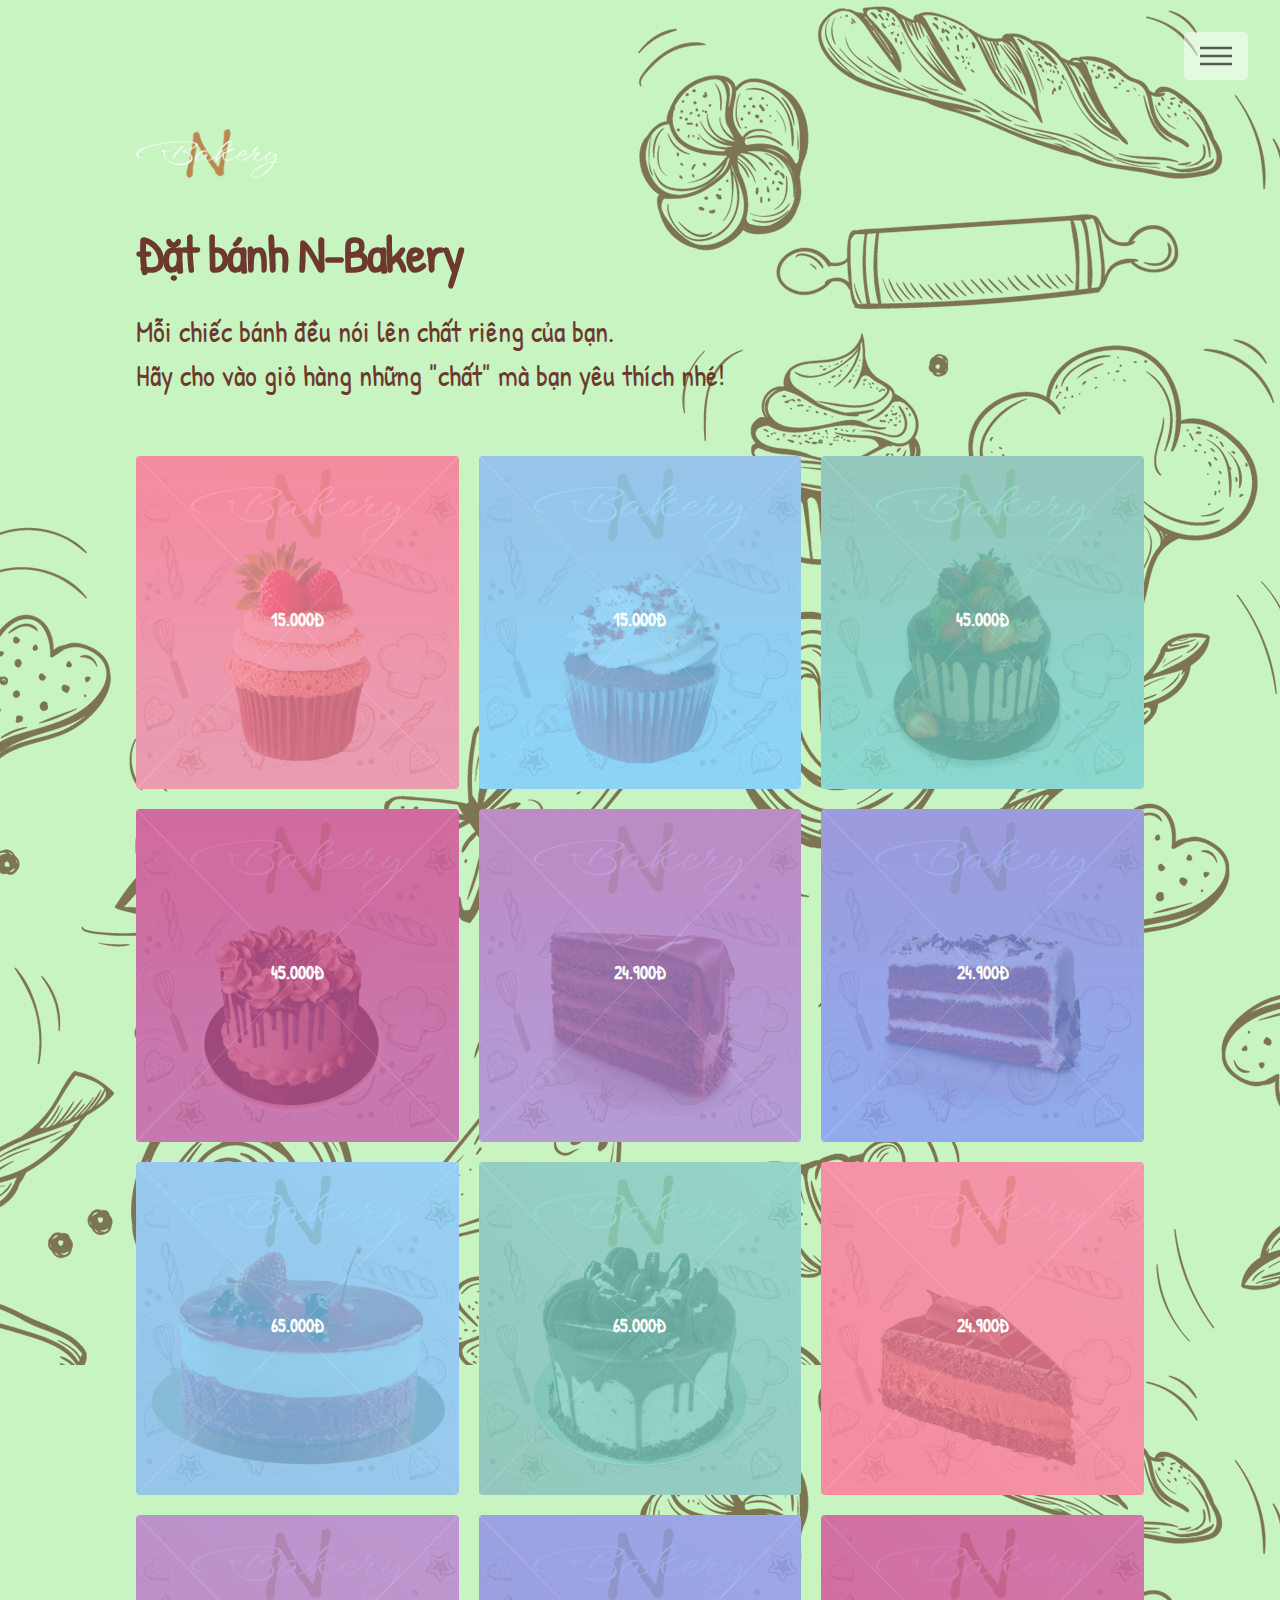
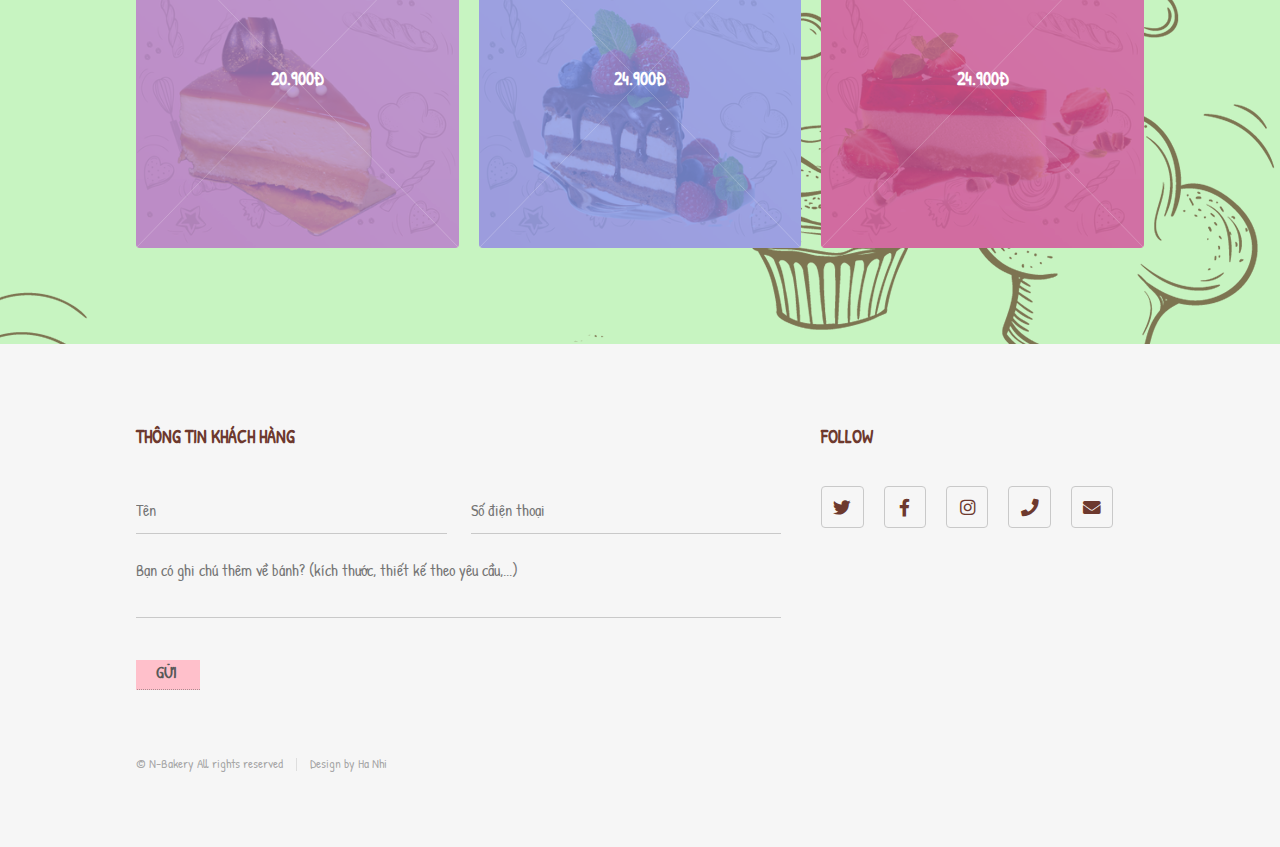
<file: index.html>
<!DOCTYPE HTML>
<html>
	<head>
		<title>Đặt bánh</title>
		<meta charset="utf-8" />
		<meta name="viewport" content="width=device-width, initial-scale=1, user-scalable=no" />
		<link rel="stylesheet" href="assets/css/main.css"/>
		<link rel="icon"href="images/cupcake.png">
		<noscript><link rel="stylesheet" href="assets/css/noscript.css" /></noscript>
	</head>
	<body class="is-preload">
		<!-- Wrapper -->
			<div id="wrapper">

				<!-- Header -->
					<header id="header">
						<div class="inner">

							<!-- Logo -->
								<a href="index.html" class="logo">
									<img src="images/YN-Bakery_logo.png"height="50px" alt="" />
								</a>

							<!-- Nav -->
								<nav>
									<ul>
										<li><a href="#menu">Menu</a></li>
									</ul>
								</nav>

						</div>
					</header>

				<!-- Menu -->
					<nav id="menu">
						<ul>
							<li><a href="https://hnpro.github.io/">Đặt bánh</a></li>
							<li><a href="https://nhibakery.github.io/index.html">Trang chủ</a></li>
							<li><a href="https://nvip.github.io/">Theo dõi</a></li>
							<li><a href="https://hnvip.github.io/">Đánh giá</a></li>
							<li><a href="https://hnynvip.github.io/">Địa chỉ</a></li>
						</ul>
					</nav>

				<!-- Main -->
					<div id="main">
						<div class="inner">
							<header>
								<h1>Đặt bánh N-Bakery</h1>
								<p>Mỗi chiếc bánh đều nói lên chất riêng của bạn.<br>Hãy cho vào giỏ hàng những "chất" mà bạn yêu thích nhé!</p>
							</header>
							<section class="tiles">
								<article class="style1">
									<span class="image">
										<img src="images/ft1.png" alt="" />
									</span>
									<a href="datbanhthanhcong/index.html">
										<h2>15.000đ</h2>
										<div class="content">
											<h2>BỎ VÀO GIỎ HÀNG</h2>
										</div>
									</a>
								</article>
								<article class="style2">
									<span class="image">
										<img src="images/ft2.png" alt="" />
									</span>
									<a href="datbanhthanhcong/index.html">
									    <h2>15.000đ</h2>
										<div class="content">
											<h2>BỎ VÀO GIỎ HÀNG</h2>
										</div>
									</a>
								</article>
								<article class="style3">
									<span class="image">
										<img src="images/ft3.png" alt="" />
									</span>
									<a href="datbanhthanhcong/index.html">
									   <h2>45.000đ</h2>
										<div class="content">
											<h2>BỎ VÀO GIỎ HÀNG</h2>
										</div>
									</a>
								</article>
								<article class="style4">
									<span class="image">
										<img src="images/ft4.png" alt="" />
									</span>
									<a href="datbanhthanhcong/index.html">
								        <h2>45.000đ</h2>
										<div class="content">
											<h2>BỎ VÀO GIỎ HÀNG</h2>
										</div>
									</a>
								</article>
								<article class="style5">
									<span class="image">
										<img src="images/ft6.png" alt="" />
									</span>
									<a href="datbanhthanhcong/index.html">
									    <h2>24.900đ</h2>
										<div class="content">
											<h2>BỎ VÀO GIỎ HÀNG</h2>
										</div>
									</a>
								</article>
								<article class="style6">
									<span class="image">
										<img src="images/ft5.png" alt="" />
									</span>
									<a href="datbanhthanhcong/index.html">
										 <h2>24.900đ</h2>
										<div class="content">
											<h2>BỎ VÀO GIỎ HÀNG</h2>
										</div>
									</a>
								</article>
								<article class="style2">
									<span class="image">
										<img src="images/menu10.png" alt="" />
									</span>
									<a href="datbanhthanhcong/index.html">
									    <h2>65.000đ</h2>
										<div class="content">
										   <h2>BỎ VÀO GIỎ HÀNG</h2>
										</div>
									</a>
								</article>
								<article class="style3">
									<span class="image">
										<img src="images/menu9.png" alt="" />
									</span>
									<a href="datbanhthanhcong/index.html">
										<h2>65.000đ</h2>
										<div class="content">
											<h2>BỎ VÀO GIỎ HÀNG</h2>
										</div>
									</a>
								</article>
								<article class="style1">
									<span class="image">
										<img src="images/menu3.png" alt="" />
									</span>
									<a href="datbanhthanhcong/index.html">
										<h2>24.900đ</h2>
										<div class="content">
											<h2>BỎ VÀO GIỎ HÀNG</h2>
										</div>
									</a>
								</article>
								<article class="style5">
									<span class="image">
										<img src="images/menu4.png" alt="" />
									</span>
								<a href="datbanhthanhcong/index.html">
										<h2>20.900đ</h2>
										<div class="content">
											<h2>BỎ VÀO GIỎ HÀNG</h2>
										</div>
									</a>
								</article>
								<article class="style6">
									<span class="image">
										<img src="images/menu2.png" alt="" />
									</span>
									<a href="datbanhthanhcong/index.html">
									<h2>24.900đ</h2>
										<div class="content">
											<h2>BỎ VÀO GIỎ HÀNG</h2>
										</div>
									</a>
								</article>
								<article class="style4">
									<span class="image">
										<img src="images/menu1.png" alt="" />
									</span>
									<a href="datbanhthanhcong/index.html">
									<h2>24.900đ</h2>
										<div class="content">
											<h2>BỎ VÀO GIỎ HÀNG</h2>
										</div>
									</a>
								</article>
							</section>
						</div>
					</div>

				<!-- Footer -->
					<footer id="footer">
						<div class="inner">
							<section>
								<h2>THÔNG TIN KHÁCH HÀNG</h2>
								<form method="post">
									<div class="fields">
										<div class="field half">
											<input type="text" name="name" id="name" placeholder="Tên" />
										</div>
										<div class="field half">
											<input type="email" name="email" id="email" placeholder="Số điện thoại" />
										</div>
										<div class="field">
											<textarea name="message" id="message" placeholder="Bạn có ghi chú thêm về bánh? (kích thước, thiết kế theo yêu cầu,...)"></textarea>
										</div>
									</div>
									<ul class="actions">
										<a href="https://hnhie.github.io/">GỬI</a>
									</ul>
								</form>
							</section>
							<section>
								<h2>Follow</h2>
								<ul class="icons">
									<li><a href="#" class="icon brands style2 fa-twitter"><span class="label">Twitter</span></a></li>
									<li><a href="#" class="icon brands style2 fa-facebook-f"><span class="label">Facebook</span></a></li>
									<li><a href="#" class="icon brands style2 fa-instagram"><span class="label">Instagram</span></a></li>
									<li><a href="#" class="icon solid style2 fa-phone"><span class="label">Phone</span></a></li>
									<li><a href="#" class="icon solid style2 fa-envelope"><span class="label">Email</span></a></li>
								</ul>
							</section>
							<ul class="copyright">
								<li>&copy; N-Bakery All rights reserved</li><li>Design by Ha Nhi</li>
							</ul>
						</div>
					</footer>

			</div>

		<!-- Scripts -->
			<script src="assets/js/jquery.min.js"></script>
			<script src="assets/js/browser.min.js"></script>
			<script src="assets/js/breakpoints.min.js"></script>
			<script src="assets/js/util.js"></script>
			<script src="assets/js/main.js"></script>

	</body>
</html>
</file>
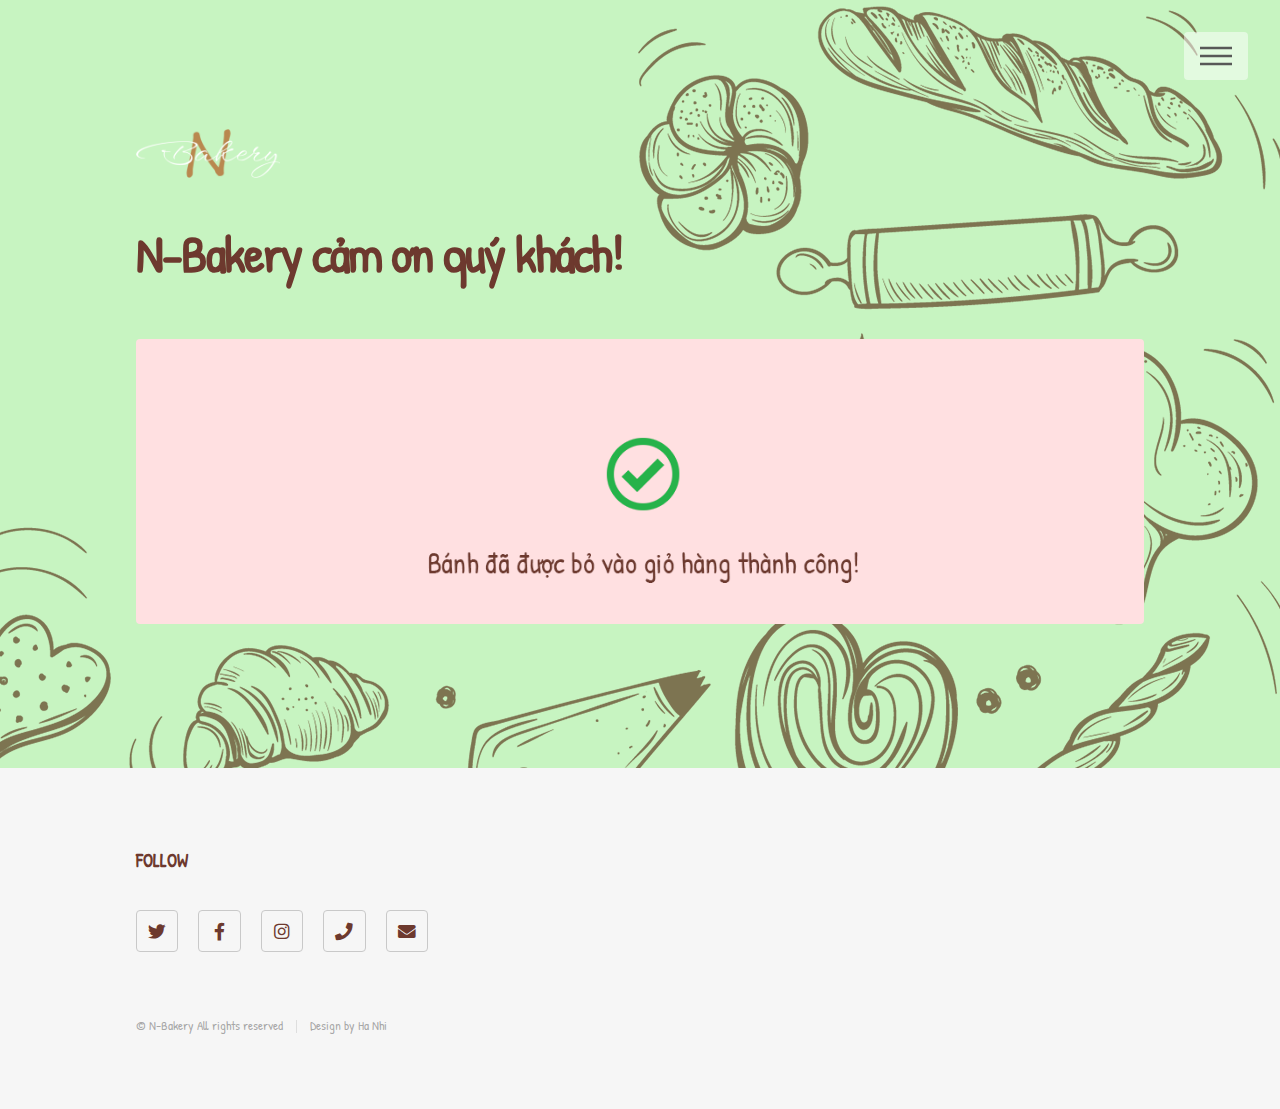
<file: datbanhthanhcong/index.html>
<!DOCTYPE HTML>
<html>
	<head>
		<title>Đã bỏ vào giỏ hàng!</title> 
		<meta charset="utf-8" />
		<meta name="viewport" content="width=device-width, initial-scale=1, user-scalable=no" />
		<link rel="stylesheet" href="../assets/css/main.css" />
		<link rel="icon"href="../images/cupcake.png">
		<noscript><link rel="stylesheet" href="assets/css/noscript.css" /></noscript>
	</head>
	<body class="is-preload">
		<!-- Wrapper -->
			<div id="wrapper">

				<!-- Header -->
					<header id="header">
						<div class="inner">

							<!-- Logo -->
								<a href="index.html" class="logo">
									<img src="../images/YN-Bakery_logo.png" height="50px" alt="" />
								</a>

							<!-- Nav -->
								<nav>
									<ul>
										<li><a href="#menu">Menu</a></li>
									</ul>
								</nav>

						</div>
					</header>

				<!-- Menu -->
					<nav id="menu">
					
						<ul>
							<li><a href="https://hnpro.github.io/">Đặt bánh</a></li>
							<li><a href="https://nhibakery.github.io/index.html">Trang chủ</a></li>
							<li><a href="https://nvip.github.io/">Theo dõi</a></li>
							<li><a href="https://hnvip.github.io/">Đánh giá</a></li>
							<li><a href="https://hnynvip.github.io/">Địa chỉ</a></li>
						</ul>
					</nav>

				<!-- Main -->
					<div id="main">
						<div class="inner">
							<h1>N-Bakery cảm ơn quý khách!</h1>
							<span class="image main"><img src="../images/pic13.jpg" alt="" /></span>
						</div>
					</div>

				<!-- Footer -->
					<footer id="footer">
						<div class="inner">
							<section>
								<h2>Follow</h2>
								<ul class="icons">
									<li><a href="#" class="icon brands style2 fa-twitter"><span class="label">Twitter</span></a></li>
									<li><a href="#" class="icon brands style2 fa-facebook-f"><span class="label">Facebook</span></a></li>
									<li><a href="#" class="icon brands style2 fa-instagram"><span class="label">Instagram</span></a></li>
									
									<li><a href="#" class="icon solid style2 fa-phone"><span class="label">Phone</span></a></li>
									<li><a href="#" class="icon solid style2 fa-envelope"><span class="label">Email</span></a></li>
								</ul>
							</section>
							<ul class="copyright">
								<li>&copy; N-Bakery All rights reserved</li><li>Design by Ha Nhi</li>
							</ul>
						</div>
					</footer>

			</div>

		<!-- Scripts -->
			<script src="../assets/js/jquery.min.js"></script>
			<script src="../assets/js/browser.min.js"></script>
			<script src="../assets/js/breakpoints.min.js"></script>
			<script src="../assets/js/util.js"></script>
			<script src="../assets/js/main.js"></script>

	</body>
</html>
</file>
<file: assets/css/noscript.css>
/* Tiles */

	body.is-preload .tiles article {
		-moz-transform: none;
		-webkit-transform: none;
		-ms-transform: none;
		transform: none;
		opacity: 1;
	}
</file>
<file: assets/css/main.css>
@import url(fontawesome-all.min.css);
@import url('https://fonts.googleapis.com/css2?family=Patrick+Hand&display=swap');

body{
	cursor: url("../../images/Cake Curssor.cur")auto;
	font-family:'Patrick Hand', cursive;
}

a:hover{
cursor: url("../../images/Cake Curssor.cur"), auto;
}

.actions a{
	height: 30px;
	width: 80px;
	padding-left: 13px;
	background: pink;
	text-align: center;
	font-weight: 600;
	margin-top: 10px;
	border-radius: 10x;
}
.actions a:hover{
	background: #6ce6fc;
    color: black;
}


html, body, div, span, applet, object,
iframe, h1, h2, h3, h4, h5, h6, p, blockquote,
pre, a, abbr, acronym, address, big, cite,
code, del, dfn, em, img, ins, kbd, q, s, samp,
small, strike, strong, sub, sup, tt, var, b,
u, i, center, dl, dt, dd, ol, ul, li, fieldset,
form, label, legend, table, caption, tbody,
tfoot, thead, tr, th, td, article, aside,
canvas, details, embed, figure, figcaption,
footer, header, hgroup, menu, nav, output, ruby,
section, summary, time, mark, audio, video {
	margin: 0;
	padding: 0;
	border: 0;
	font-size: 100%;
	font: inherit;
	vertical-align: baseline;}

article, aside, details, figcaption, figure,
footer, header, hgroup, menu, nav, section {
	display: block;}

body {
	line-height: 1;
}

ol, ul {
	list-style: none;
}

blockquote, q {
	quotes: none;
}

	blockquote:before, blockquote:after, q:before, q:after {
		content: '';
		content: none;
	}

table {
	border-collapse: collapse;
	border-spacing: 0;
}

body {
	-webkit-text-size-adjust: none;
}

mark {
	background-color: transparent;
	color: inherit;
}

input::-moz-focus-inner {
	border: 0;
	padding: 0;
}

input, select, textarea {
	-moz-appearance: none;
	-webkit-appearance: none;
	-ms-appearance: none;
	appearance: none;
}
p{
	font-size: 22pt;
}

/* Basic */

	@-ms-viewport {
		width: device-width;
	}

	body {
		-ms-overflow-style: scrollbar;
	}

	@media screen and (max-width: 480px) {

		html, body {
			min-width: 320px;
		}

	}

	html {
		box-sizing: border-box;
	}

	*, *:before, *:after {
		box-sizing: inherit;
	}

	body {
		background-image: url("../../images/bg-body.png");
	}

		body.is-preload *, body.is-preload *:before, body.is-preload *:after {
			-moz-animation: none !important;
			-webkit-animation: none !important;
			-ms-animation: none !important;
			animation: none !important;
			-moz-transition: none !important;
			-webkit-transition: none !important;
			-ms-transition: none !important;
			transition: none !important;
		}

/* Type */

	body, input, select, textarea {
		color: #6d392e;
		font-family:'Patrick Hand', cursive;
		font-size: 25pt;
		font-weight: 300;
		line-height: 1.5;
	}

		@media screen and (max-width: 1680px) {

			body, input, select, textarea {
				font-size: 14pt;
			}

		}

		@media screen and (max-width: 1280px) {

			body, input, select, textarea {
				font-size: 12pt;
			}

		}

	a {
		-moz-transition: border-bottom-color 0.2s ease, color 0.2s ease;
		-webkit-transition: border-bottom-color 0.2s ease, color 0.2s ease;
		-ms-transition: border-bottom-color 0.2s ease, color 0.2s ease;
		transition: border-bottom-color 0.2s ease, color 0.2s ease;
		text-decoration: none;
		color: #585858;
		border-bottom: dotted 1px rgba(88, 88, 88, 0.5);
	}

		a:hover {
			border-bottom-color: transparent;
			color: #f2849e !important;
		}

	strong, b {
		font-weight: 900;
	}

	em, i {
		font-style: italic;
	}

	p {
		margin: 0 0 2em 0;
	}

	h1 {
		font-size: 3.25em;
		font-weight: 700;
		line-height: 1.3;
		margin: 0 0 1em 0;
		letter-spacing: -0.035em;
	}

		h1 a {
			color: inherit;
		}

		@media screen and (max-width: 736px) {

			h1 {
				font-size: 2em;
				margin: 0 0 1em 0;
			}

		}

		@media screen and (max-width: 360px) {

			h1 {
				font-size: 1.75em;
			}

		}

	h2, h3, h4, h5, h6 {
		font-weight: 900;
		line-height: 1.5;
		margin: 0 0 2em 0;
		text-transform: uppercase;
	}

		h2 a, h3 a, h4 a, h5 a, h6 a {
			color: inherit;
		}

	h2 {
		font-size: 1.1em;
	}

	h3 {
		font-size: 1em;
	}

	h4 {
		font-size: 0.8em;
	}

	h5 {
		font-size: 0.8em;
	}

	h6 {
		font-size: 0.8em;
	}

	@media screen and (max-width: 980px) {

		h1 br, h2 br, h3 br, h4 br, h5 br, h6 br {
			display: none;
		}

	}

	@media screen and (max-width: 736px) {

		h2 {
			font-size: 1em;
		}

		h3 {
			font-size: 0.8em;
		}

	}

	sub {
		font-size: 0.8em;
		position: relative;
		top: 0.5em;
	}

	sup {
		font-size: 0.8em;
		position: relative;
		top: -0.5em;
	}

	blockquote {
		border-left: solid 4px #c9c9c9;
		font-style: italic;
		margin: 0 0 2em 0;
		padding: 0.5em 0 0.5em 2em;
	}

	code {
		background: rgba(144, 144, 144, 0.075);
		border-radius: 4px;
		border: solid 1px #c9c9c9;
		font-size: 0.9em;
		margin: 0 0.25em;
		padding: 0.25em 0.65em;
	}

	pre {
		-webkit-overflow-scrolling: touch;
		font-size: 0.9em;
		margin: 0 0 2em 0;
	}

		pre code {
			display: block;
			line-height: 1.75;
			padding: 1em 1.5em;
			overflow-x: auto;
		}

	hr {
		border: 0;
		border-bottom: solid 1px #c9c9c9;
		margin: 2em 0;
	}

		hr.major {
			margin: 3em 0;
		}

	.align-left {
		text-align: left;
	}

	.align-center {
		text-align: center;
	}

	.align-right {
		text-align: right;
	}

/* Row */

	.row {
		display: flex;
		flex-wrap: wrap;
		box-sizing: border-box;
		align-items: stretch;
	}

		.row > * {
			box-sizing: border-box;
		}

		.row.gtr-uniform > * > :last-child {
			margin-bottom: 0;
		}

		.row.aln-left {
			justify-content: flex-start;
		}

		.row.aln-center {
			justify-content: center;
		}

		.row.aln-right {
			justify-content: flex-end;
		}

		.row.aln-top {
			align-items: flex-start;
		}

		.row.aln-middle {
			align-items: center;
		}

		.row.aln-bottom {
			align-items: flex-end;
		}

		.row > .imp {
			order: -1;
		}

		.row > .col-1 {
			width: 8.33333%;
		}

		.row > .off-1 {
			margin-left: 8.33333%;
		}

		.row > .col-2 {
			width: 16.66667%;
		}

		.row > .off-2 {
			margin-left: 16.66667%;
		}

		.row > .col-3 {
			width: 25%;
		}

		.row > .off-3 {
			margin-left: 25%;
		}

		.row > .col-4 {
			width: 33.33333%;
		}

		.row > .off-4 {
			margin-left: 33.33333%;
		}

		.row > .col-5 {
			width: 41.66667%;
		}

		.row > .off-5 {
			margin-left: 41.66667%;
		}

		.row > .col-6 {
			width: 50%;
		}

		.row > .off-6 {
			margin-left: 50%;
		}

		.row > .col-7 {
			width: 58.33333%;
		}

		.row > .off-7 {
			margin-left: 58.33333%;
		}

		.row > .col-8 {
			width: 66.66667%;
		}

		.row > .off-8 {
			margin-left: 66.66667%;
		}

		.row > .col-9 {
			width: 75%;
		}

		.row > .off-9 {
			margin-left: 75%;
		}

		.row > .col-10 {
			width: 83.33333%;
		}

		.row > .off-10 {
			margin-left: 83.33333%;
		}

		.row > .col-11 {
			width: 91.66667%;
		}

		.row > .off-11 {
			margin-left: 91.66667%;
		}

		.row > .col-12 {
			width: 100%;
		}

		.row > .off-12 {
			margin-left: 100%;
		}

		.row.gtr-0 {
			margin-top: 0;
			margin-left: 0em;
		}

			.row.gtr-0 > * {
				padding: 0 0 0 0em;
			}

			.row.gtr-0.gtr-uniform {
				margin-top: 0em;
			}

				.row.gtr-0.gtr-uniform > * {
					padding-top: 0em;
				}

		.row.gtr-25 {
			margin-top: 0;
			margin-left: -0.5em;
		}

			.row.gtr-25 > * {
				padding: 0 0 0 0.5em;
			}

			.row.gtr-25.gtr-uniform {
				margin-top: -0.5em;
			}

				.row.gtr-25.gtr-uniform > * {
					padding-top: 0.5em;
				}

		.row.gtr-50 {
			margin-top: 0;
			margin-left: -1em;
		}

			.row.gtr-50 > * {
				padding: 0 0 0 1em;
			}

			.row.gtr-50.gtr-uniform {
				margin-top: -1em;
			}

				.row.gtr-50.gtr-uniform > * {
					padding-top: 1em;
				}

		.row {
			margin-top: 0;
			margin-left: -2em;
		}

			.row > * {
				padding: 0 0 0 2em;
			}

			.row.gtr-uniform {
				margin-top: -2em;
			}

				.row.gtr-uniform > * {
					padding-top: 2em;
				}

		.row.gtr-150 {
			margin-top: 0;
			margin-left: -3em;
		}

			.row.gtr-150 > * {
				padding: 0 0 0 3em;
			}

			.row.gtr-150.gtr-uniform {
				margin-top: -3em;
			}

				.row.gtr-150.gtr-uniform > * {
					padding-top: 3em;
				}

		.row.gtr-200 {
			margin-top: 0;
			margin-left: -4em;
		}

			.row.gtr-200 > * {
				padding: 0 0 0 4em;
			}

			.row.gtr-200.gtr-uniform {
				margin-top: -4em;
			}

				.row.gtr-200.gtr-uniform > * {
					padding-top: 4em;
				}

		@media screen and (max-width: 1680px) {

			.row {
				display: flex;
				flex-wrap: wrap;
				box-sizing: border-box;
				align-items: stretch;
			}

				.row > * {
					box-sizing: border-box;
				}

				.row.gtr-uniform > * > :last-child {
					margin-bottom: 0;
				}

				.row.aln-left {
					justify-content: flex-start;
				}

				.row.aln-center {
					justify-content: center;
				}

				.row.aln-right {
					justify-content: flex-end;
				}

				.row.aln-top {
					align-items: flex-start;
				}

				.row.aln-middle {
					align-items: center;
				}

				.row.aln-bottom {
					align-items: flex-end;
				}

				.row > .imp-xlarge {
					order: -1;
				}

				.row > .col-1-xlarge {
					width: 8.33333%;
				}

				.row > .off-1-xlarge {
					margin-left: 8.33333%;
				}

				.row > .col-2-xlarge {
					width: 16.66667%;
				}

				.row > .off-2-xlarge {
					margin-left: 16.66667%;
				}

				.row > .col-3-xlarge {
					width: 25%;
				}

				.row > .off-3-xlarge {
					margin-left: 25%;
				}

				.row > .col-4-xlarge {
					width: 33.33333%;
				}

				.row > .off-4-xlarge {
					margin-left: 33.33333%;
				}

				.row > .col-5-xlarge {
					width: 41.66667%;
				}

				.row > .off-5-xlarge {
					margin-left: 41.66667%;
				}

				.row > .col-6-xlarge {
					width: 50%;
				}

				.row > .off-6-xlarge {
					margin-left: 50%;
				}

				.row > .col-7-xlarge {
					width: 58.33333%;
				}

				.row > .off-7-xlarge {
					margin-left: 58.33333%;
				}

				.row > .col-8-xlarge {
					width: 66.66667%;
				}

				.row > .off-8-xlarge {
					margin-left: 66.66667%;
				}

				.row > .col-9-xlarge {
					width: 75%;
				}

				.row > .off-9-xlarge {
					margin-left: 75%;
				}

				.row > .col-10-xlarge {
					width: 83.33333%;
				}

				.row > .off-10-xlarge {
					margin-left: 83.33333%;
				}

				.row > .col-11-xlarge {
					width: 91.66667%;
				}

				.row > .off-11-xlarge {
					margin-left: 91.66667%;
				}

				.row > .col-12-xlarge {
					width: 100%;
				}

				.row > .off-12-xlarge {
					margin-left: 100%;
				}

				.row.gtr-0 {
					margin-top: 0;
					margin-left: 0em;
				}

					.row.gtr-0 > * {
						padding: 0 0 0 0em;
					}

					.row.gtr-0.gtr-uniform {
						margin-top: 0em;
					}

						.row.gtr-0.gtr-uniform > * {
							padding-top: 0em;
						}

				.row.gtr-25 {
					margin-top: 0;
					margin-left: -0.5em;
				}

					.row.gtr-25 > * {
						padding: 0 0 0 0.5em;
					}

					.row.gtr-25.gtr-uniform {
						margin-top: -0.5em;
					}

						.row.gtr-25.gtr-uniform > * {
							padding-top: 0.5em;
						}

				.row.gtr-50 {
					margin-top: 0;
					margin-left: -1em;
				}

					.row.gtr-50 > * {
						padding: 0 0 0 1em;
					}

					.row.gtr-50.gtr-uniform {
						margin-top: -1em;
					}

						.row.gtr-50.gtr-uniform > * {
							padding-top: 1em;
						}

				.row {
					margin-top: 0;
					margin-left: -2em;
				}

					.row > * {
						padding: 0 0 0 2em;
					}

					.row.gtr-uniform {
						margin-top: -2em;
					}

						.row.gtr-uniform > * {
							padding-top: 2em;
						}

				.row.gtr-150 {
					margin-top: 0;
					margin-left: -3em;
				}

					.row.gtr-150 > * {
						padding: 0 0 0 3em;
					}

					.row.gtr-150.gtr-uniform {
						margin-top: -3em;
					}

						.row.gtr-150.gtr-uniform > * {
							padding-top: 3em;
						}

				.row.gtr-200 {
					margin-top: 0;
					margin-left: -4em;
				}

					.row.gtr-200 > * {
						padding: 0 0 0 4em;
					}

					.row.gtr-200.gtr-uniform {
						margin-top: -4em;
					}

						.row.gtr-200.gtr-uniform > * {
							padding-top: 4em;
						}

		}

		@media screen and (max-width: 1280px) {

			.row {
				display: flex;
				flex-wrap: wrap;
				box-sizing: border-box;
				align-items: stretch;
			}

				.row > * {
					box-sizing: border-box;
				}

				.row.gtr-uniform > * > :last-child {
					margin-bottom: 0;
				}

				.row.aln-left {
					justify-content: flex-start;
				}

				.row.aln-center {
					justify-content: center;
				}

				.row.aln-right {
					justify-content: flex-end;
				}

				.row.aln-top {
					align-items: flex-start;
				}

				.row.aln-middle {
					align-items: center;
				}

				.row.aln-bottom {
					align-items: flex-end;
				}

				.row > .imp-large {
					order: -1;
				}

				.row > .col-1-large {
					width: 8.33333%;
				}

				.row > .off-1-large {
					margin-left: 8.33333%;
				}

				.row > .col-2-large {
					width: 16.66667%;
				}

				.row > .off-2-large {
					margin-left: 16.66667%;
				}

				.row > .col-3-large {
					width: 25%;
				}

				.row > .off-3-large {
					margin-left: 25%;
				}

				.row > .col-4-large {
					width: 33.33333%;
				}

				.row > .off-4-large {
					margin-left: 33.33333%;
				}

				.row > .col-5-large {
					width: 41.66667%;
				}

				.row > .off-5-large {
					margin-left: 41.66667%;
				}

				.row > .col-6-large {
					width: 50%;
				}

				.row > .off-6-large {
					margin-left: 50%;
				}

				.row > .col-7-large {
					width: 58.33333%;
				}

				.row > .off-7-large {
					margin-left: 58.33333%;
				}

				.row > .col-8-large {
					width: 66.66667%;
				}

				.row > .off-8-large {
					margin-left: 66.66667%;
				}

				.row > .col-9-large {
					width: 75%;
				}

				.row > .off-9-large {
					margin-left: 75%;
				}

				.row > .col-10-large {
					width: 83.33333%;
				}

				.row > .off-10-large {
					margin-left: 83.33333%;
				}

				.row > .col-11-large {
					width: 91.66667%;
				}

				.row > .off-11-large {
					margin-left: 91.66667%;
				}

				.row > .col-12-large {
					width: 100%;
				}

				.row > .off-12-large {
					margin-left: 100%;
				}

				.row.gtr-0 {
					margin-top: 0;
					margin-left: 0em;
				}

					.row.gtr-0 > * {
						padding: 0 0 0 0em;
					}

					.row.gtr-0.gtr-uniform {
						margin-top: 0em;
					}

						.row.gtr-0.gtr-uniform > * {
							padding-top: 0em;
						}

				.row.gtr-25 {
					margin-top: 0;
					margin-left: -0.5em;
				}

					.row.gtr-25 > * {
						padding: 0 0 0 0.5em;
					}

					.row.gtr-25.gtr-uniform {
						margin-top: -0.5em;
					}

						.row.gtr-25.gtr-uniform > * {
							padding-top: 0.5em;
						}

				.row.gtr-50 {
					margin-top: 0;
					margin-left: -1em;
				}

					.row.gtr-50 > * {
						padding: 0 0 0 1em;
					}

					.row.gtr-50.gtr-uniform {
						margin-top: -1em;
					}

						.row.gtr-50.gtr-uniform > * {
							padding-top: 1em;
						}

				.row {
					margin-top: 0;
					margin-left: -2em;
				}

					.row > * {
						padding: 0 0 0 2em;
					}

					.row.gtr-uniform {
						margin-top: -2em;
					}

						.row.gtr-uniform > * {
							padding-top: 2em;
						}

				.row.gtr-150 {
					margin-top: 0;
					margin-left: -3em;
				}

					.row.gtr-150 > * {
						padding: 0 0 0 3em;
					}

					.row.gtr-150.gtr-uniform {
						margin-top: -3em;
					}

						.row.gtr-150.gtr-uniform > * {
							padding-top: 3em;
						}

				.row.gtr-200 {
					margin-top: 0;
					margin-left: -4em;
				}

					.row.gtr-200 > * {
						padding: 0 0 0 4em;
					}

					.row.gtr-200.gtr-uniform {
						margin-top: -4em;
					}

						.row.gtr-200.gtr-uniform > * {
							padding-top: 4em;
						}

		}

		@media screen and (max-width: 980px) {

			.row {
				display: flex;
				flex-wrap: wrap;
				box-sizing: border-box;
				align-items: stretch;
			}

				.row > * {
					box-sizing: border-box;
				}

				.row.gtr-uniform > * > :last-child {
					margin-bottom: 0;
				}

				.row.aln-left {
					justify-content: flex-start;
				}

				.row.aln-center {
					justify-content: center;
				}

				.row.aln-right {
					justify-content: flex-end;
				}

				.row.aln-top {
					align-items: flex-start;
				}

				.row.aln-middle {
					align-items: center;
				}

				.row.aln-bottom {
					align-items: flex-end;
				}

				.row > .imp-medium {
					order: -1;
				}

				.row > .col-1-medium {
					width: 8.33333%;
				}

				.row > .off-1-medium {
					margin-left: 8.33333%;
				}

				.row > .col-2-medium {
					width: 16.66667%;
				}

				.row > .off-2-medium {
					margin-left: 16.66667%;
				}

				.row > .col-3-medium {
					width: 25%;
				}

				.row > .off-3-medium {
					margin-left: 25%;
				}

				.row > .col-4-medium {
					width: 33.33333%;
				}

				.row > .off-4-medium {
					margin-left: 33.33333%;
				}

				.row > .col-5-medium {
					width: 41.66667%;
				}

				.row > .off-5-medium {
					margin-left: 41.66667%;
				}

				.row > .col-6-medium {
					width: 50%;
				}

				.row > .off-6-medium {
					margin-left: 50%;
				}

				.row > .col-7-medium {
					width: 58.33333%;
				}

				.row > .off-7-medium {
					margin-left: 58.33333%;
				}

				.row > .col-8-medium {
					width: 66.66667%;
				}

				.row > .off-8-medium {
					margin-left: 66.66667%;
				}

				.row > .col-9-medium {
					width: 75%;
				}

				.row > .off-9-medium {
					margin-left: 75%;
				}

				.row > .col-10-medium {
					width: 83.33333%;
				}

				.row > .off-10-medium {
					margin-left: 83.33333%;
				}

				.row > .col-11-medium {
					width: 91.66667%;
				}

				.row > .off-11-medium {
					margin-left: 91.66667%;
				}

				.row > .col-12-medium {
					width: 100%;
				}

				.row > .off-12-medium {
					margin-left: 100%;
				}

				.row.gtr-0 {
					margin-top: 0;
					margin-left: 0em;
				}

					.row.gtr-0 > * {
						padding: 0 0 0 0em;
					}

					.row.gtr-0.gtr-uniform {
						margin-top: 0em;
					}

						.row.gtr-0.gtr-uniform > * {
							padding-top: 0em;
						}

				.row.gtr-25 {
					margin-top: 0;
					margin-left: -0.375em;
				}

					.row.gtr-25 > * {
						padding: 0 0 0 0.375em;
					}

					.row.gtr-25.gtr-uniform {
						margin-top: -0.375em;
					}

						.row.gtr-25.gtr-uniform > * {
							padding-top: 0.375em;
						}

				.row.gtr-50 {
					margin-top: 0;
					margin-left: -0.75em;
				}

					.row.gtr-50 > * {
						padding: 0 0 0 0.75em;
					}

					.row.gtr-50.gtr-uniform {
						margin-top: -0.75em;
					}

						.row.gtr-50.gtr-uniform > * {
							padding-top: 0.75em;
						}

				.row {
					margin-top: 0;
					margin-left: -1.5em;
				}

					.row > * {
						padding: 0 0 0 1.5em;
					}

					.row.gtr-uniform {
						margin-top: -1.5em;
					}

						.row.gtr-uniform > * {
							padding-top: 1.5em;
						}

				.row.gtr-150 {
					margin-top: 0;
					margin-left: -2.25em;
				}

					.row.gtr-150 > * {
						padding: 0 0 0 2.25em;
					}

					.row.gtr-150.gtr-uniform {
						margin-top: -2.25em;
					}

						.row.gtr-150.gtr-uniform > * {
							padding-top: 2.25em;
						}

				.row.gtr-200 {
					margin-top: 0;
					margin-left: -3em;
				}

					.row.gtr-200 > * {
						padding: 0 0 0 3em;
					}

					.row.gtr-200.gtr-uniform {
						margin-top: -3em;
					}

						.row.gtr-200.gtr-uniform > * {
							padding-top: 3em;
						}

		}

		@media screen and (max-width: 736px) {

			.row {
				display: flex;
				flex-wrap: wrap;
				box-sizing: border-box;
				align-items: stretch;
			}

				.row > * {
					box-sizing: border-box;
				}

				.row.gtr-uniform > * > :last-child {
					margin-bottom: 0;
				}

				.row.aln-left {
					justify-content: flex-start;
				}

				.row.aln-center {
					justify-content: center;
				}

				.row.aln-right {
					justify-content: flex-end;
				}

				.row.aln-top {
					align-items: flex-start;
				}

				.row.aln-middle {
					align-items: center;
				}

				.row.aln-bottom {
					align-items: flex-end;
				}

				.row > .imp-small {
					order: -1;
				}

				.row > .col-1-small {
					width: 8.33333%;
				}

				.row > .off-1-small {
					margin-left: 8.33333%;
				}

				.row > .col-2-small {
					width: 16.66667%;
				}

				.row > .off-2-small {
					margin-left: 16.66667%;
				}

				.row > .col-3-small {
					width: 25%;
				}

				.row > .off-3-small {
					margin-left: 25%;
				}

				.row > .col-4-small {
					width: 33.33333%;
				}

				.row > .off-4-small {
					margin-left: 33.33333%;
				}

				.row > .col-5-small {
					width: 41.66667%;
				}

				.row > .off-5-small {
					margin-left: 41.66667%;
				}

				.row > .col-6-small {
					width: 50%;
				}

				.row > .off-6-small {
					margin-left: 50%;
				}

				.row > .col-7-small {
					width: 58.33333%;
				}

				.row > .off-7-small {
					margin-left: 58.33333%;
				}

				.row > .col-8-small {
					width: 66.66667%;
				}

				.row > .off-8-small {
					margin-left: 66.66667%;
				}

				.row > .col-9-small {
					width: 75%;
				}

				.row > .off-9-small {
					margin-left: 75%;
				}

				.row > .col-10-small {
					width: 83.33333%;
				}

				.row > .off-10-small {
					margin-left: 83.33333%;
				}

				.row > .col-11-small {
					width: 91.66667%;
				}

				.row > .off-11-small {
					margin-left: 91.66667%;
				}

				.row > .col-12-small {
					width: 100%;
				}

				.row > .off-12-small {
					margin-left: 100%;
				}

				.row.gtr-0 {
					margin-top: 0;
					margin-left: 0em;
				}

					.row.gtr-0 > * {
						padding: 0 0 0 0em;
					}

					.row.gtr-0.gtr-uniform {
						margin-top: 0em;
					}

						.row.gtr-0.gtr-uniform > * {
							padding-top: 0em;
						}

				.row.gtr-25 {
					margin-top: 0;
					margin-left: -0.25em;
				}

					.row.gtr-25 > * {
						padding: 0 0 0 0.25em;
					}

					.row.gtr-25.gtr-uniform {
						margin-top: -0.25em;
					}

						.row.gtr-25.gtr-uniform > * {
							padding-top: 0.25em;
						}

				.row.gtr-50 {
					margin-top: 0;
					margin-left: -0.5em;
				}

					.row.gtr-50 > * {
						padding: 0 0 0 0.5em;
					}

					.row.gtr-50.gtr-uniform {
						margin-top: -0.5em;
					}

						.row.gtr-50.gtr-uniform > * {
							padding-top: 0.5em;
						}

				.row {
					margin-top: 0;
					margin-left: -1em;
				}

					.row > * {
						padding: 0 0 0 1em;
					}

					.row.gtr-uniform {
						margin-top: -1em;
					}

						.row.gtr-uniform > * {
							padding-top: 1em;
						}

				.row.gtr-150 {
					margin-top: 0;
					margin-left: -1.5em;
				}

					.row.gtr-150 > * {
						padding: 0 0 0 1.5em;
					}

					.row.gtr-150.gtr-uniform {
						margin-top: -1.5em;
					}

						.row.gtr-150.gtr-uniform > * {
							padding-top: 1.5em;
						}

				.row.gtr-200 {
					margin-top: 0;
					margin-left: -2em;
				}

					.row.gtr-200 > * {
						padding: 0 0 0 2em;
					}

					.row.gtr-200.gtr-uniform {
						margin-top: -2em;
					}

						.row.gtr-200.gtr-uniform > * {
							padding-top: 2em;
						}

		}

		@media screen and (max-width: 480px) {

			.row {
				display: flex;
				flex-wrap: wrap;
				box-sizing: border-box;
				align-items: stretch;
			}

				.row > * {
					box-sizing: border-box;
				}

				.row.gtr-uniform > * > :last-child {
					margin-bottom: 0;
				}

				.row.aln-left {
					justify-content: flex-start;
				}

				.row.aln-center {
					justify-content: center;
				}

				.row.aln-right {
					justify-content: flex-end;
				}

				.row.aln-top {
					align-items: flex-start;
				}

				.row.aln-middle {
					align-items: center;
				}

				.row.aln-bottom {
					align-items: flex-end;
				}

				.row > .imp-xsmall {
					order: -1;
				}

				.row > .col-1-xsmall {
					width: 8.33333%;
				}

				.row > .off-1-xsmall {
					margin-left: 8.33333%;
				}

				.row > .col-2-xsmall {
					width: 16.66667%;
				}

				.row > .off-2-xsmall {
					margin-left: 16.66667%;
				}

				.row > .col-3-xsmall {
					width: 25%;
				}

				.row > .off-3-xsmall {
					margin-left: 25%;
				}

				.row > .col-4-xsmall {
					width: 33.33333%;
				}

				.row > .off-4-xsmall {
					margin-left: 33.33333%;
				}

				.row > .col-5-xsmall {
					width: 41.66667%;
				}

				.row > .off-5-xsmall {
					margin-left: 41.66667%;
				}

				.row > .col-6-xsmall {
					width: 50%;
				}

				.row > .off-6-xsmall {
					margin-left: 50%;
				}

				.row > .col-7-xsmall {
					width: 58.33333%;
				}

				.row > .off-7-xsmall {
					margin-left: 58.33333%;
				}

				.row > .col-8-xsmall {
					width: 66.66667%;
				}

				.row > .off-8-xsmall {
					margin-left: 66.66667%;
				}

				.row > .col-9-xsmall {
					width: 75%;
				}

				.row > .off-9-xsmall {
					margin-left: 75%;
				}

				.row > .col-10-xsmall {
					width: 83.33333%;
				}

				.row > .off-10-xsmall {
					margin-left: 83.33333%;
				}

				.row > .col-11-xsmall {
					width: 91.66667%;
				}

				.row > .off-11-xsmall {
					margin-left: 91.66667%;
				}

				.row > .col-12-xsmall {
					width: 100%;
				}

				.row > .off-12-xsmall {
					margin-left: 100%;
				}

				.row.gtr-0 {
					margin-top: 0;
					margin-left: 0em;
				}

					.row.gtr-0 > * {
						padding: 0 0 0 0em;
					}

					.row.gtr-0.gtr-uniform {
						margin-top: 0em;
					}

						.row.gtr-0.gtr-uniform > * {
							padding-top: 0em;
						}

				.row.gtr-25 {
					margin-top: 0;
					margin-left: -0.25em;
				}

					.row.gtr-25 > * {
						padding: 0 0 0 0.25em;
					}

					.row.gtr-25.gtr-uniform {
						margin-top: -0.25em;
					}

						.row.gtr-25.gtr-uniform > * {
							padding-top: 0.25em;
						}

				.row.gtr-50 {
					margin-top: 0;
					margin-left: -0.5em;
				}

					.row.gtr-50 > * {
						padding: 0 0 0 0.5em;
					}

					.row.gtr-50.gtr-uniform {
						margin-top: -0.5em;
					}

						.row.gtr-50.gtr-uniform > * {
							padding-top: 0.5em;
						}

				.row {
					margin-top: 0;
					margin-left: -1em;
				}

					.row > * {
						padding: 0 0 0 1em;
					}

					.row.gtr-uniform {
						margin-top: -1em;
					}

						.row.gtr-uniform > * {
							padding-top: 1em;
						}

				.row.gtr-150 {
					margin-top: 0;
					margin-left: -1.5em;
				}

					.row.gtr-150 > * {
						padding: 0 0 0 1.5em;
					}

					.row.gtr-150.gtr-uniform {
						margin-top: -1.5em;
					}

						.row.gtr-150.gtr-uniform > * {
							padding-top: 1.5em;
						}

				.row.gtr-200 {
					margin-top: 0;
					margin-left: -2em;
				}

					.row.gtr-200 > * {
						padding: 0 0 0 2em;
					}

					.row.gtr-200.gtr-uniform {
						margin-top: -2em;
					}

						.row.gtr-200.gtr-uniform > * {
							padding-top: 2em;
						}

		}

/* Section/Article */

	section.special, article.special {
		text-align: center;
	}

	header p {
		margin-top: -1em;
	}

	@media screen and (max-width: 736px) {

		header p {
			margin-top: 0;
		}

	}

/* Icon */

	.icon {
		text-decoration: none;
		border-bottom: none;
		position: relative;
	}

		.icon:before {
			-moz-osx-font-smoothing: grayscale;
			-webkit-font-smoothing: antialiased;
			display: inline-block;
			font-style: normal;
			font-variant: normal;
			text-rendering: auto;
			line-height: 1;
			text-transform: none !important;
			font-family: 'Font Awesome 5 Free';
			font-weight: 400;
		}

		.icon > .label {
			display: none;
		}

		.icon:before {
			line-height: inherit;
		}

		.icon.solid:before {
			font-weight: 900;
		}

		.icon.brands:before {
			font-family: 'Font Awesome 5 Brands';
		}

		.icon.style2 {
			-moz-transition: background-color 0.2s ease-in-out, color 0.2s ease-in-out, border-color 0.2s ease-in-out;
			-webkit-transition: background-color 0.2s ease-in-out, color 0.2s ease-in-out, border-color 0.2s ease-in-out;
			-ms-transition: background-color 0.2s ease-in-out, color 0.2s ease-in-out, border-color 0.2s ease-in-out;
			transition: background-color 0.2s ease-in-out, color 0.2s ease-in-out, border-color 0.2s ease-in-out;
			background-color: transparent;
			border: solid 1px #c9c9c9;
			border-radius: 4px;
			width: 2.65em;
			height: 2.65em;
			display: inline-block;
			text-align: center;
			line-height: 2.65em;
			color: inherit;
		}

			.icon.style2:before {
				font-size: 1.1em;
			}

			.icon.style2:hover {
				color: #f2849e;
				border-color: #f2849e;
			}

			.icon.style2:active {
				background-color: rgba(242, 132, 158, 0.1);
			}

/* List */

	ol {
		list-style: decimal;
		margin: 0 0 2em 0;
		padding-left: 1.25em;
	}

		ol li {
			padding-left: 0.25em;
		}

	ul {
		list-style: disc;
		margin: 0 0 2em 0;
		padding-left: 1em;
	}

		ul li {
			padding-left: 0.5em;
		}

		ul.alt {
			list-style: none;
			padding-left: 0;
		}

			ul.alt li {
				border-top: solid 1px #c9c9c9;
				padding: 0.5em 0;
			}

				ul.alt li:first-child {
					border-top: 0;
					padding-top: 0;
				}

	dl {
		margin: 0 0 2em 0;
	}

		dl dt {
			display: block;
			font-weight: 900;
			margin: 0 0 1em 0;
		}

		dl dd {
			margin-left: 2em;
		}

/* Actions */

	ul.actions {
		display: -moz-flex;
		display: -webkit-flex;
		display: -ms-flex;
		display: flex;
		cursor: default;
		list-style: none;
		margin-left: -1em;
		padding-left: 0;
	}

		ul.actions li {
			padding: 0 0 0 1em;
			vertical-align: middle;
		}

		ul.actions.special {
			-moz-justify-content: center;
			-webkit-justify-content: center;
			-ms-justify-content: center;
			justify-content: center;
			width: 100%;
			margin-left: 0;
		}

			ul.actions.special li:first-child {
				padding-left: 0;
			}

		ul.actions.stacked {
			-moz-flex-direction: column;
			-webkit-flex-direction: column;
			-ms-flex-direction: column;
			flex-direction: column;
			margin-left: 0;
		}

			ul.actions.stacked li {
				padding: 1.3em 0 0 0;
			}

				ul.actions.stacked li:first-child {
					padding-top: 0;
				}

		ul.actions.fit {
			width: calc(100% + 1em);
		}

			ul.actions.fit li {
				-moz-flex-grow: 1;
				-webkit-flex-grow: 1;
				-ms-flex-grow: 1;
				flex-grow: 1;
				-moz-flex-shrink: 1;
				-webkit-flex-shrink: 1;
				-ms-flex-shrink: 1;
				flex-shrink: 1;
				width: 100%;
			}

				ul.actions.fit li > * {
					width: 100%;
				}

			ul.actions.fit.stacked {
				width: 100%;
			}

		@media screen and (max-width: 480px) {

			ul.actions:not(.fixed) {
				-moz-flex-direction: column;
				-webkit-flex-direction: column;
				-ms-flex-direction: column;
				flex-direction: column;
				margin-left: 0;
				width: 100% !important;
			}

				ul.actions:not(.fixed) li {
					-moz-flex-grow: 1;
					-webkit-flex-grow: 1;
					-ms-flex-grow: 1;
					flex-grow: 1;
					-moz-flex-shrink: 1;
					-webkit-flex-shrink: 1;
					-ms-flex-shrink: 1;
					flex-shrink: 1;
					padding: 1em 0 0 0;
					text-align: center;
					width: 100%;
				}

					ul.actions:not(.fixed) li > * {
						width: 100%;
					}

					ul.actions:not(.fixed) li:first-child {
						padding-top: 0;
					}

					ul.actions:not(.fixed) li input[type="submit"],
					ul.actions:not(.fixed) li input[type="reset"],
					ul.actions:not(.fixed) li input[type="button"],
					ul.actions:not(.fixed) li button,
					ul.actions:not(.fixed) li .button {
						width: 100%;
					}

						ul.actions:not(.fixed) li input[type="submit"].icon:before,
						ul.actions:not(.fixed) li input[type="reset"].icon:before,
						ul.actions:not(.fixed) li input[type="button"].icon:before,
						ul.actions:not(.fixed) li button.icon:before,
						ul.actions:not(.fixed) li .button.icon:before {
							margin-left: -0.5rem;
						}

		}

/* Icons */

	ul.icons {
		cursor: default;
		list-style: none;
		padding-left: 0;
		margin: -1em 0 2em -1em;
	}

		ul.icons li {
			display: inline-block;
			padding: 1em 0 0 1em;
		}

/* Form */

	form {
		margin: 0 0 2em 0;
		overflow-x: hidden;
	}

		form > :last-child {
			margin-bottom: 0;
		}

		form > .fields {
			display: -moz-flex;
			display: -webkit-flex;
			display: -ms-flex;
			display: flex;
			-moz-flex-wrap: wrap;
			-webkit-flex-wrap: wrap;
			-ms-flex-wrap: wrap;
			flex-wrap: wrap;
			width: calc(100% + 3em);
			margin: -1.5em 0 2em -1.5em;
		}

			form > .fields > .field {
				-moz-flex-grow: 0;
				-webkit-flex-grow: 0;
				-ms-flex-grow: 0;
				flex-grow: 0;
				-moz-flex-shrink: 0;
				-webkit-flex-shrink: 0;
				-ms-flex-shrink: 0;
				flex-shrink: 0;
				padding: 1.5em 0 0 1.5em;
				width: calc(100% - 1.5em);
			}

				form > .fields > .field.half {
					width: calc(50% - 0.75em);
				}

				form > .fields > .field.third {
					width: calc(100%/3 - 0.5em);
				}

				form > .fields > .field.quarter {
					width: calc(25% - 0.375em);
				}

		@media screen and (max-width: 480px) {

			form > .fields {
				width: calc(100% + 3em);
				margin: -1.5em 0 2em -1.5em;
			}

				form > .fields > .field {
					padding: 1.5em 0 0 1.5em;
					width: calc(100% - 1.5em);
				}

					form > .fields > .field.half {
						width: calc(100% - 1.5em);
					}

					form > .fields > .field.third {
						width: calc(100% - 1.5em);
					}

					form > .fields > .field.quarter {
						width: calc(100% - 1.5em);
					}

		}

	label {
		display: block;
		font-size: 0.9em;
		font-weight: 900;
		margin: 0 0 1em 0;
	}

	input[type="text"],
	input[type="password"],
	input[type="email"],
	input[type="tel"],
	select,
	textarea {
		-moz-appearance: none;
		-webkit-appearance: none;
		-ms-appearance: none;
		appearance: none;
		background-color: transparent;
		border: none;
		border-radius: 0;
		border-bottom: solid 1px #c9c9c9;
		color: inherit;
		display: block;
		outline: 0;
		padding: 0;
		text-decoration: none;
		width: 100%;
	}

		input[type="text"]:invalid,
		input[type="password"]:invalid,
		input[type="email"]:invalid,
		input[type="tel"]:invalid,
		select:invalid,
		textarea:invalid {
			box-shadow: none;
		}

		input[type="text"]:focus,
		input[type="password"]:focus,
		input[type="email"]:focus,
		input[type="tel"]:focus,
		select:focus,
		textarea:focus {
			border-bottom-color: #f2849e;
			box-shadow: inset 0 -1px 0 0 #f2849e;
		}

	select {
		background-image: url("data:image/svg+xml;charset=utf8,%3Csvg xmlns='http://www.w3.org/2000/svg' width='40' height='40' preserveAspectRatio='none' viewBox='0 0 40 40'%3E%3Cpath d='M9.4,12.3l10.4,10.4l10.4-10.4c0.2-0.2,0.5-0.4,0.9-0.4c0.3,0,0.6,0.1,0.9,0.4l3.3,3.3c0.2,0.2,0.4,0.5,0.4,0.9 c0,0.4-0.1,0.6-0.4,0.9L20.7,31.9c-0.2,0.2-0.5,0.4-0.9,0.4c-0.3,0-0.6-0.1-0.9-0.4L4.3,17.3c-0.2-0.2-0.4-0.5-0.4-0.9 c0-0.4,0.1-0.6,0.4-0.9l3.3-3.3c0.2-0.2,0.5-0.4,0.9-0.4S9.1,12.1,9.4,12.3z' fill='%23c9c9c9' /%3E%3C/svg%3E");
		background-size: 1.25rem;
		background-repeat: no-repeat;
		background-position: calc(100% - 1rem) center;
		height: 3em;
		padding-right: 3em;
		text-overflow: ellipsis;
	}

		select option {
			background: #ffffff;
		}

		select:focus::-ms-value {
			background-color: transparent;
		}

		select::-ms-expand {
			display: none;
		}

	input[type="text"],
	input[type="password"],
	input[type="email"],
	select {
		height: 3em;
	}

	textarea {
		padding: 0;
		min-height: 3.75em;
	}

	input[type="checkbox"],
	input[type="radio"] {
		-moz-appearance: none;
		-webkit-appearance: none;
		-ms-appearance: none;
		appearance: none;
		display: block;
		float: left;
		margin-right: -2em;
		opacity: 0;
		width: 1em;
		z-index: -1;
	}

		input[type="checkbox"] + label,
		input[type="radio"] + label {
			text-decoration: none;
			color: #585858;
			cursor: pointer;
			display: inline-block;
			font-size: 1em;
			font-weight: 300;
			padding-left: 2.55em;
			padding-right: 0.75em;
			position: relative;
		}

			input[type="checkbox"] + label:before,
			input[type="radio"] + label:before {
				-moz-osx-font-smoothing: grayscale;
				-webkit-font-smoothing: antialiased;
				display: inline-block;
				font-style: normal;
				font-variant: normal;
				text-rendering: auto;
				line-height: 1;
				text-transform: none !important;
				font-family: 'Font Awesome 5 Free';
				font-weight: 900;
			}

			input[type="checkbox"] + label:before,
			input[type="radio"] + label:before {
				border-radius: 4px;
				border: solid 1px #c9c9c9;
				content: '';
				display: inline-block;
				font-size: 0.8em;
				height: 2.25em;
				left: 0;
				line-height: 2.25em;
				position: absolute;
				text-align: center;
				top: 0;
				width: 2.25em;
			}

		input[type="checkbox"]:checked + label:before,
		input[type="radio"]:checked + label:before {
			background: #585858;
			border-color: #585858;
			color: #ffffff;
			content: '\f00c';
		}

		input[type="checkbox"]:focus + label:before,
		input[type="radio"]:focus + label:before {
			border-color: #f2849e;
			box-shadow: 0 0 0 1px #f2849e;
		}

	input[type="checkbox"] + label:before {
		border-radius: 4px;
	}

	input[type="radio"] + label:before {
		border-radius: 100%;
	}

/* Box */

	.box {
		border-radius: 4px;
		border: solid 1px #c9c9c9;
		margin-bottom: 2em;
		padding: 1.5em;
	}

		.box > :last-child,
		.box > :last-child > :last-child,
		.box > :last-child > :last-child > :last-child {
			margin-bottom: 0;
		}

		.box.alt {
			border: 0;
			border-radius: 0;
			padding: 0;
		}

/* Image */

	.image {
		border-radius: 4px;
		border: 0;
		display: inline-block;
		position: relative;
	}

		.image img {
			border-radius: 4px;
			display: block;
		}

		.image.left, .image.right {
			max-width: 40%;
		}

			.image.left img, .image.right img {
				width: 100%;
			}

		.image.left {
			float: left;
			padding: 0 1.5em 1em 0;
			top: 0.25em;
		}

		.image.right {
			float: right;
			padding: 0 0 1em 1.5em;
			top: 0.25em;
		}

		.image.fit {
			display: block;
			margin: 0 0 2em 0;
			width: 100%;
		}

			.image.fit img {
				width: 100%;
			}

		.image.main {
			display: block;
			margin: 0 0 3em 0;
			width: 100%;
		}

			.image.main img {
				width: 100%;
			}

			@media screen and (max-width: 736px) {

				.image.main {
					margin: 0 0 2em 0;
				}

			}

/* Table */

	.table-wrapper {
		-webkit-overflow-scrolling: touch;
		overflow-x: auto;
	}

	table {
		margin: 0 0 2em 0;
		width: 100%;
	}

		table tbody tr {
			border: solid 1px #c9c9c9;
			border-left: 0;
			border-right: 0;
		}

			table tbody tr:nth-child(2n + 1) {
				background-color: rgba(144, 144, 144, 0.075);
			}

		table td {
			padding: 0.75em 0.75em;
		}

		table th {
			font-size: 0.9em;
			font-weight: 900;
			padding: 0 0.75em 0.75em 0.75em;
			text-align: left;
		}

		table thead {
			border-bottom: solid 2px #c9c9c9;
		}

		table tfoot {
			border-top: solid 2px #c9c9c9;
		}

		table.alt {
			border-collapse: separate;
		}

			table.alt tbody tr td {
				border: solid 1px #c9c9c9;
				border-left-width: 0;
				border-top-width: 0;
			}

				table.alt tbody tr td:first-child {
					border-left-width: 1px;
				}

			table.alt tbody tr:first-child td {
				border-top-width: 1px;
			}

			table.alt thead {
				border-bottom: 0;
			}

			table.alt tfoot {
				border-top: 0;
			}

/* Button */

	input[type="submit"],
	input[type="reset"],
	input[type="button"],
	button,
	.button {
		-moz-appearance: none;
		-webkit-appearance: none;
		-ms-appearance: none;
		appearance: none;
		-moz-transition: background-color 0.2s ease-in-out, color 0.2s ease-in-out, box-shadow 0.2s ease-in-out;
		-webkit-transition: background-color 0.2s ease-in-out, color 0.2s ease-in-out, box-shadow 0.2s ease-in-out;
		-ms-transition: background-color 0.2s ease-in-out, color 0.2s ease-in-out, box-shadow 0.2s ease-in-out;
		transition: background-color 0.2s ease-in-out, color 0.2s ease-in-out, box-shadow 0.2s ease-in-out;
		background-color: transparent;
		border-radius: 4px;
		border: 0;
		box-shadow: inset 0 0 0 2px #585858;
		color: #585858 !important;
		cursor: pointer;
		display: inline-block;
		font-size: 0.8em;
		font-weight: 900;
		height: 3.5em;
		letter-spacing: 0.35em;
		line-height: 3.45em;
		overflow: hidden;
		padding: 0 1.25em 0 1.6em;
		text-align: center;
		text-decoration: none;
		text-overflow: ellipsis;
		text-transform: uppercase;
		white-space: nowrap;
	}

		input[type="submit"].icon:before,
		input[type="reset"].icon:before,
		input[type="button"].icon:before,
		button.icon:before,
		.button.icon:before {
			margin-right: 0.5em;
		}

		input[type="submit"].fit,
		input[type="reset"].fit,
		input[type="button"].fit,
		button.fit,
		.button.fit {
			width: 100%;
		}

		input[type="submit"]:hover,
		input[type="reset"]:hover,
		input[type="button"]:hover,
		button:hover,
		.button:hover {
			color: #f2849e !important;
			box-shadow: inset 0 0 0 2px #f2849e;
		}

		input[type="submit"]:active,
		input[type="reset"]:active,
		input[type="button"]:active,
		button:active,
		.button:active {
			background-color: rgba(242, 132, 158, 0.1);
		}

		input[type="submit"].small,
		input[type="reset"].small,
		input[type="button"].small,
		button.small,
		.button.small {
			font-size: 0.6em;
		}

		input[type="submit"].large,
		input[type="reset"].large,
		input[type="button"].large,
		button.large,
		.button.large {
			font-size: 1em;
		}

		input[type="submit"].primary,
		input[type="reset"].primary,
		input[type="button"].primary,
		button.primary,
		.button.primary {
			box-shadow: none;
			background-color: #585858;
			color: #ffffff !important;
		}

			input[type="submit"].primary:hover,
			input[type="reset"].primary:hover,
			input[type="button"].primary:hover,
			button.primary:hover,
			.button.primary:hover {
				background-color: #f2849e;
			}

			input[type="submit"].primary:active,
			input[type="reset"].primary:active,
			input[type="button"].primary:active,
			button.primary:active,
			.button.primary:active {
				background-color: #ee5f81;
			}

		input[type="submit"].disabled, input[type="submit"]:disabled,
		input[type="reset"].disabled,
		input[type="reset"]:disabled,
		input[type="button"].disabled,
		input[type="button"]:disabled,
		button.disabled,
		button:disabled,
		.button.disabled,
		.button:disabled {
			pointer-events: none;
			opacity: 0.25;
		}

/* Tiles */

	.tiles {
		display: -moz-flex;
		display: -webkit-flex;
		display: -ms-flex;
		display: flex;
		-moz-flex-wrap: wrap;
		-webkit-flex-wrap: wrap;
		-ms-flex-wrap: wrap;
		flex-wrap: wrap;
		postiion: relative;
		margin: -2.5em 0 0 -2.5em;
	}

		.tiles article {
			-moz-transition: -moz-transform 0.5s ease, opacity 0.5s ease;
			-webkit-transition: -webkit-transform 0.5s ease, opacity 0.5s ease;
			-ms-transition: -ms-transform 0.5s ease, opacity 0.5s ease;
			transition: transform 0.5s ease, opacity 0.5s ease;
			position: relative;
			width: calc(33.33333% - 2.5em);
			margin: 2.5em 0 0 2.5em;
		}

			.tiles article > .image {
				-moz-transition: -moz-transform 0.5s ease;
				-webkit-transition: -webkit-transform 0.5s ease;
				-ms-transition: -ms-transform 0.5s ease;
				transition: transform 0.5s ease;
				position: relative;
				display: block;
				width: 100%;
				border-radius: 4px;
				overflow: hidden;
			}

				.tiles article > .image img {
					display: block;
					width: 100%;
				}

				.tiles article > .image:before {
					pointer-events: none;
					-moz-transition: background-color 0.5s ease, opacity 0.5s ease;
					-webkit-transition: background-color 0.5s ease, opacity 0.5s ease;
					-ms-transition: background-color 0.5s ease, opacity 0.5s ease;
					transition: background-color 0.5s ease, opacity 0.5s ease;
					content: '';
					display: block;
					position: absolute;
					top: 0;
					left: 0;
					width: 100%;
					height: 100%;
					opacity: 1.0;
					z-index: 1;
					opacity: 0.8;
				}

				.tiles article > .image:after {
					pointer-events: none;
					-moz-transition: opacity 0.5s ease;
					-webkit-transition: opacity 0.5s ease;
					-ms-transition: opacity 0.5s ease;
					transition: opacity 0.5s ease;
					content: '';
					display: block;
					position: absolute;
					top: 0;
					left: 0;
					width: 100%;
					height: 100%;
					background-image: url("data:image/svg+xml;charset=utf8,%3Csvg xmlns='http://www.w3.org/2000/svg' width='100' height='100' viewBox='0 0 100 100' preserveAspectRatio='none'%3E%3Cstyle%3Eline %7B stroke-width: 0.25px%3B stroke: %23ffffff%3B %7D%3C/style%3E%3Cline x1='0' y1='0' x2='100' y2='100' /%3E%3Cline x1='100' y1='0' x2='0' y2='100' /%3E%3C/svg%3E");
					background-position: center;
					background-repeat: no-repeat;
					background-size: 100% 100%;
					opacity: 0.25;
					z-index: 2;
				}

			.tiles article > a {
				display: -moz-flex;
				display: -webkit-flex;
				display: -ms-flex;
				display: flex;
				-moz-flex-direction: column;
				-webkit-flex-direction: column;
				-ms-flex-direction: column;
				flex-direction: column;
				-moz-align-items: center;
				-webkit-align-items: center;
				-ms-align-items: center;
				align-items: center;
				-moz-justify-content: center;
				-webkit-justify-content: center;
				-ms-justify-content: center;
				justify-content: center;
				-moz-transition: background-color 0.5s ease, -moz-transform 0.5s ease;
				-webkit-transition: background-color 0.5s ease, -webkit-transform 0.5s ease;
				-ms-transition: background-color 0.5s ease, -ms-transform 0.5s ease;
				transition: background-color 0.5s ease, transform 0.5s ease;
				position: absolute;
				top: 0;
				left: 0;
				width: 100%;
				height: 100%;
				padding: 1em;
				border-radius: 4px;
				border-bottom: 0;
				color: #ffffff;
				text-align: center;
				text-decoration: none;
				z-index: 3;
			}

				.tiles article > a > :last-child {
					margin: 0;
				}

				.tiles article > a:hover {
					color: #ffffff !important;
				}

				.tiles article > a h2 {
					margin: 0;
				}

				.tiles article > a .content {
					-moz-transition: max-height 0.5s ease, opacity 0.5s ease;
					-webkit-transition: max-height 0.5s ease, opacity 0.5s ease;
					-ms-transition: max-height 0.5s ease, opacity 0.5s ease;
					transition: max-height 0.5s ease, opacity 0.5s ease;
					width: 100%;
					max-height: 0;
					line-height: 1.5;
					margin-top: 0.35em;
					opacity: 0;
				}

					.tiles article > a .content > :last-child {
						margin-bottom: 0;
					}

			.tiles article.style1 > .image:before {
				background-color: #f2849e;
			}

			.tiles article.style2 > .image:before {
				background-color: #7ecaf6;
			}

			.tiles article.style3 > .image:before {
				background-color: #7bd0c1;
			}

			.tiles article.style4 > .image:before {
				background-color: #c75b9b;
			}

			.tiles article.style5 > .image:before {
				background-color: #ae85ca;
			}

			.tiles article.style6 > .image:before {
				background-color: #8499e7;
			}

			body:not(.is-touch) .tiles article:hover > .image {
				-moz-transform: scale(1.1);
				-webkit-transform: scale(1.1);
				-ms-transform: scale(1.1);
				transform: scale(1.1);
			}

				body:not(.is-touch) .tiles article:hover > .image:before {
					background-color: #333333;
					opacity: 0.35;
				}

				body:not(.is-touch) .tiles article:hover > .image:after {
					opacity: 0;
				}

			body:not(.is-touch) .tiles article:hover .content {
				max-height: 15em;
				opacity: 1;
			}

		* + .tiles {
			margin-top: 2em;
		}

		body.is-preload .tiles article {
			-moz-transform: scale(0.9);
			-webkit-transform: scale(0.9);
			-ms-transform: scale(0.9);
			transform: scale(0.9);
			opacity: 0;
		}

		body.is-touch .tiles article .content {
			max-height: 15em;
			opacity: 1;
		}

		@media screen and (max-width: 1280px) {

			.tiles {
				margin: -1.25em 0 0 -1.25em;
			}

				.tiles article {
					width: calc(33.33333% - 1.25em);
					margin: 1.25em 0 0 1.25em;
				}

		}

		@media screen and (max-width: 980px) {

			.tiles {
				margin: -2.5em 0 0 -2.5em;
			}

				.tiles article {
					width: calc(50% - 2.5em);
					margin: 2.5em 0 0 2.5em;
				}

		}

		@media screen and (max-width: 736px) {

			.tiles {
				margin: -1.25em 0 0 -1.25em;
			}

				.tiles article {
					width: calc(50% - 1.25em);
					margin: 1.25em 0 0 1.25em;
				}

					.tiles article:hover > .image {
						-moz-transform: scale(1.0);
						-webkit-transform: scale(1.0);
						-ms-transform: scale(1.0);
						transform: scale(1.0);
					}

		}

		@media screen and (max-width: 480px) {

			.tiles {
				margin: 0;
			}

				.tiles article {
					width: 100%;
					margin: 1.25em 0 0 0;
				}

		}

/* Header */

	#header {
		padding: 8em 0 0.1em 0 ;
	}

		#header .logo {
			display: block;
			border-bottom: 0;
			color: inherit;
			font-weight: 900;
			letter-spacing: 0.35em;
			margin: 0 0 2.5em 0;
			text-decoration: none;
			text-transform: uppercase;
			display: inline-block;
		}

			#header .logo > * {
				display: inline-block;
				vertical-align: middle;
			}

			#header .logo .symbol {
				margin-right: 0.65em;
			}

				#header .logo .symbol img {
					display: block;
					width: 2em;
					height: 2em;
				}

		#header nav {
			position: fixed;
			right: 2em;
			top: 2em;
			z-index: 10000;
		}

			#header nav ul {
				display: -moz-flex;
				display: -webkit-flex;
				display: -ms-flex;
				display: flex;
				-moz-align-items: center;
				-webkit-align-items: center;
				-ms-align-items: center;
				align-items: center;
				list-style: none;
				margin: 0;
				padding: 0;
			}

				#header nav ul li {
					display: block;
					padding: 0;
				}

					#header nav ul li a {
						display: block;
						position: relative;
						height: 3em;
						line-height: 3em;
						padding: 0 1.5em;
						background-color: rgba(255, 255, 255, 0.5);
						border-radius: 4px;
						border: 0;
						font-size: 0.8em;
						font-weight: 900;
						letter-spacing: 0.35em;
						text-transform: uppercase;
					}

					#header nav ul li a[href="#menu"] {
						-webkit-tap-highlight-color: transparent;
						width: 4em;
						text-indent: 4em;
						font-size: 1em;
						overflow: hidden;
						padding: 0;
						white-space: nowrap;
					}

						#header nav ul li a[href="#menu"]:before, #header nav ul li a[href="#menu"]:after {
							-moz-transition: opacity 0.2s ease;
							-webkit-transition: opacity 0.2s ease;
							-ms-transition: opacity 0.2s ease;
							transition: opacity 0.2s ease;
							content: '';
							display: block;
							position: absolute;
							top: 0;
							left: 0;
							width: 100%;
							height: 100%;
							background-position: center;
							background-repeat: no-repeat;
							background-size: 2em 2em;
						}

						#header nav ul li a[href="#menu"]:before {
							background-image: url("data:image/svg+xml;charset=utf8,%3Csvg xmlns='http://www.w3.org/2000/svg' width='100' height='100' viewBox='0 0 100 100' preserveAspectRatio='none'%3E%3Cstyle%3Eline %7B stroke-width: 8px%3B stroke: %23f2849e%3B %7D%3C/style%3E%3Cline x1='0' y1='25' x2='100' y2='25' /%3E%3Cline x1='0' y1='50' x2='100' y2='50' /%3E%3Cline x1='0' y1='75' x2='100' y2='75' /%3E%3C/svg%3E");
							opacity: 0;
						}

						#header nav ul li a[href="#menu"]:after {
							background-image: url("data:image/svg+xml;charset=utf8,%3Csvg xmlns='http://www.w3.org/2000/svg' width='100' height='100' viewBox='0 0 100 100' preserveAspectRatio='none'%3E%3Cstyle%3Eline %7B stroke-width: 8px%3B stroke: %23585858%3B %7D%3C/style%3E%3Cline x1='0' y1='25' x2='100' y2='25' /%3E%3Cline x1='0' y1='50' x2='100' y2='50' /%3E%3Cline x1='0' y1='75' x2='100' y2='75' /%3E%3C/svg%3E");
							opacity: 1;
						}

						#header nav ul li a[href="#menu"]:hover:before {
							opacity: 1;
						}

						#header nav ul li a[href="#menu"]:hover:after {
							opacity: 0;
						}

		@media screen and (max-width: 736px) {

			#header {
				padding: 4em 0 0.1em 0 ;
			}

				#header nav {
					right: 0.5em;
					top: 0.5em;
				}

					#header nav ul li a[href="#menu"]:before, #header nav ul li a[href="#menu"]:after {
						background-size: 1.5em 1.5em;
					}

		}

/* Menu */

	#wrapper {
		-moz-transition: opacity 0.45s ease;
		-webkit-transition: opacity 0.45s ease;
		-ms-transition: opacity 0.45s ease;
		transition: opacity 0.45s ease;
		opacity: 1;
	}

	#menu {
		-moz-transform: translateX(22em);
		-webkit-transform: translateX(22em);
		-ms-transform: translateX(22em);
		transform: translateX(22em);
		-moz-transition: -moz-transform 0.45s ease, visibility 0.45s;
		-webkit-transition: -webkit-transform 0.45s ease, visibility 0.45s;
		-ms-transition: -ms-transform 0.45s ease, visibility 0.45s;
		transition: transform 0.45s ease, visibility 0.45s;
		position: fixed;
		top: 0;
		right: 0;
		width: 22em;
		max-width: 80%;
		height: 100%;
		-webkit-overflow-scrolling: touch;
		background: #585858;
		color: #ffffff;
		cursor: default;
		visibility: hidden;
		z-index: 10002;
	}

		#menu > .inner {
			-moz-transition: opacity 0.45s ease;
			-webkit-transition: opacity 0.45s ease;
			-ms-transition: opacity 0.45s ease;
			transition: opacity 0.45s ease;
			-webkit-overflow-scrolling: touch;
			position: absolute;
			top: 0;
			left: 0;
			width: 100%;
			height: 100%;
			padding: 2.75em;
			opacity: 0;
			overflow-y: auto;
		}

			#menu > .inner > ul {
				list-style: none;
				margin: 0 0 1em 0;
				padding: 0;
			}

				#menu > .inner > ul > li {
					padding: 0;
					border-top: solid 1px rgba(255, 255, 255, 0.15);
				}

					#menu > .inner > ul > li a {
						display: block;
						padding: 1em 0;
						line-height: 1.5;
						border: 0;
						color: inherit;
					}

					#menu > .inner > ul > li:first-child {
						border-top: 0;
						margin-top: -1em;
					}

		#menu > .close {
			-moz-transition: opacity 0.45s ease, -moz-transform 0.45s ease;
			-webkit-transition: opacity 0.45s ease, -webkit-transform 0.45s ease;
			-ms-transition: opacity 0.45s ease, -ms-transform 0.45s ease;
			transition: opacity 0.45s ease, transform 0.45s ease;
			-moz-transform: scale(0.25) rotate(180deg);
			-webkit-transform: scale(0.25) rotate(180deg);
			-ms-transform: scale(0.25) rotate(180deg);
			transform: scale(0.25) rotate(180deg);
			-webkit-tap-highlight-color: transparent;
			display: block;
			position: absolute;
			top: 2em;
			left: -6em;
			width: 6em;
			text-indent: 6em;
			height: 3em;
			border: 0;
			font-size: 1em;
			opacity: 0;
			overflow: hidden;
			padding: 0;
			white-space: nowrap;
		}

			#menu > .close:before, #menu > .close:after {
				-moz-transition: opacity 0.2s ease;
				-webkit-transition: opacity 0.2s ease;
				-ms-transition: opacity 0.2s ease;
				transition: opacity 0.2s ease;
				content: '';
				display: block;
				position: absolute;
				top: 0;
				left: 0;
				width: 100%;
				height: 100%;
				background-position: center;
				background-repeat: no-repeat;
				background-size: 2em 2em;
			}

			#menu > .close:before {
				background-image: url("data:image/svg+xml;charset=utf8,%3Csvg xmlns='http://www.w3.org/2000/svg' width='100' height='100' viewBox='0 0 100 100' preserveAspectRatio='none'%3E%3Cstyle%3Eline %7B stroke-width: 8px%3B stroke: %23f2849e%3B %7D%3C/style%3E%3Cline x1='15' y1='15' x2='85' y2='85' /%3E%3Cline x1='85' y1='15' x2='15' y2='85' /%3E%3C/svg%3E");
				opacity: 0;
			}

			#menu > .close:after {
				background-image: url("data:image/svg+xml;charset=utf8,%3Csvg xmlns='http://www.w3.org/2000/svg' width='100' height='100' viewBox='0 0 100 100' preserveAspectRatio='none'%3E%3Cstyle%3Eline %7B stroke-width: 8px%3B stroke: %23585858%3B %7D%3C/style%3E%3Cline x1='15' y1='15' x2='85' y2='85' /%3E%3Cline x1='85' y1='15' x2='15' y2='85' /%3E%3C/svg%3E");
				opacity: 1;
			}

			#menu > .close:hover:before {
				opacity: 1;
			}

			#menu > .close:hover:after {
				opacity: 0;
			}

		@media screen and (max-width: 736px) {

			#menu {
				-moz-transform: translateX(16.5em);
				-webkit-transform: translateX(16.5em);
				-ms-transform: translateX(16.5em);
				transform: translateX(16.5em);
				width: 16.5em;
			}

				#menu > .inner {
					padding: 2.75em 1.5em;
				}

				#menu > .close {
					top: 0.5em;
					left: -4.25em;
					width: 4.25em;
					text-indent: 4.25em;
				}

					#menu > .close:before, #menu > .close:after {
						background-size: 1.5em 1.5em;
					}

		}

	body.is-menu-visible #wrapper {
		pointer-events: none;
		cursor: default;
		opacity: 0.25;
	}

	body.is-menu-visible #menu {
		-moz-transform: translateX(0);
		-webkit-transform: translateX(0);
		-ms-transform: translateX(0);
		transform: translateX(0);
		visibility: visible;
	}

		body.is-menu-visible #menu > * {
			opacity: 1;
		}

		body.is-menu-visible #menu .close {
			-moz-transform: scale(1.0) rotate(0deg);
			-webkit-transform: scale(1.0) rotate(0deg);
			-ms-transform: scale(1.0) rotate(0deg);
			transform: scale(1.0) rotate(0deg);
			opacity: 1;
		}

/* Main */

	#main {
		padding: 0em 0 6em 0 ;
	}

		@media screen and (max-width: 736px) {

			#main {
				padding: 0em 0 4em 0 ;
			}

		}

/* Footer */

	#footer {
		padding: 5em 0 6em 0 ;
		background-color: #f6f6f6;
	}

		#footer > .inner {
			display: -moz-flex;
			display: -webkit-flex;
			display: -ms-flex;
			display: flex;
			-moz-flex-wrap: wrap;
			-webkit-flex-wrap: wrap;
			-ms-flex-wrap: wrap;
			flex-wrap: wrap;
			-moz-flex-direction: row;
			-webkit-flex-direction: row;
			-ms-flex-direction: row;
			flex-direction: row;
		}

			#footer > .inner > * > :last-child {
				margin-bottom: 0;
			}

			#footer > .inner section:nth-child(1) {
				width: calc(66% - 2.5em);
				margin-right: 2.5em;
			}

			#footer > .inner section:nth-child(2) {
				width: calc(33% - 2.5em);
				margin-left: 2.5em;
			}

			#footer > .inner .copyright {
				width: 100%;
				padding: 0;
				margin-top: 5em;
				list-style: none;
				font-size: 0.8em;
				color: rgba(88, 88, 88, 0.5);
			}

				#footer > .inner .copyright a {
					color: inherit;
				}

				#footer > .inner .copyright li {
					display: inline-block;
					border-left: solid 1px rgba(88, 88, 88, 0.15);
					line-height: 1;
					padding: 0 0 0 1em;
					margin: 0 0 0 1em;
				}

					#footer > .inner .copyright li:first-child {
						border-left: 0;
						padding-left: 0;
						margin-left: 0;
					}

		@media screen and (max-width: 1280px) {

			#footer {
				padding: 5em 0 3em 0 ;
			}

				#footer > .inner section:nth-child(1) {
					width: calc(66% - 1.25em);
					margin-right: 1.25em;
				}

				#footer > .inner section:nth-child(2) {
					width: calc(33% - 1.25em);
					margin-left: 1.25em;
				}

		}

		@media screen and (max-width: 980px) {

			#footer > .inner section:nth-child(1) {
				width: 66%;
				margin-right: 0;
			}

			#footer > .inner section:nth-child(2) {
				width: calc(33% - 2.5em);
				margin-left: 2.5em;
			}

		}

		@media screen and (max-width: 736px) {

			#footer {
				padding: 3em 0 1em 0 ;
			}

				#footer > .inner {
					-moz-flex-direction: column;
					-webkit-flex-direction: column;
					-ms-flex-direction: column;
					flex-direction: column;
				}

					#footer > .inner section:nth-child(1) {
						width: 100%;
						margin-right: 0;
						margin: 3em 0 0 0;
					}

					#footer > .inner section:nth-child(2) {
						-moz-order: -1;
						-webkit-order: -1;
						-ms-order: -1;
						order: -1;
						width: 100%;
						margin-left: 0;
					}

					#footer > .inner .copyright {
						margin-top: 3em;
					}

		}

		@media screen and (max-width: 480px) {

			#footer > .inner .copyright {
				margin-top: 3em;
			}

				#footer > .inner .copyright li {
					border-left: 0;
					padding-left: 0;
					margin: 0.75em 0 0 0;
					display: block;
					line-height: inherit;
				}

					#footer > .inner .copyright li:first-child {
						margin-top: 0;
					}

		}

/* Wrapper */

	#wrapper > * > .inner {
		width: 100%;
		max-width: 68em;
		margin: 0 auto;
		padding: 0 2.5em;
	}

		@media screen and (max-width: 736px) {

			#wrapper > * > .inner {
				padding: 0 1.25em;
			}

		}
</file>
